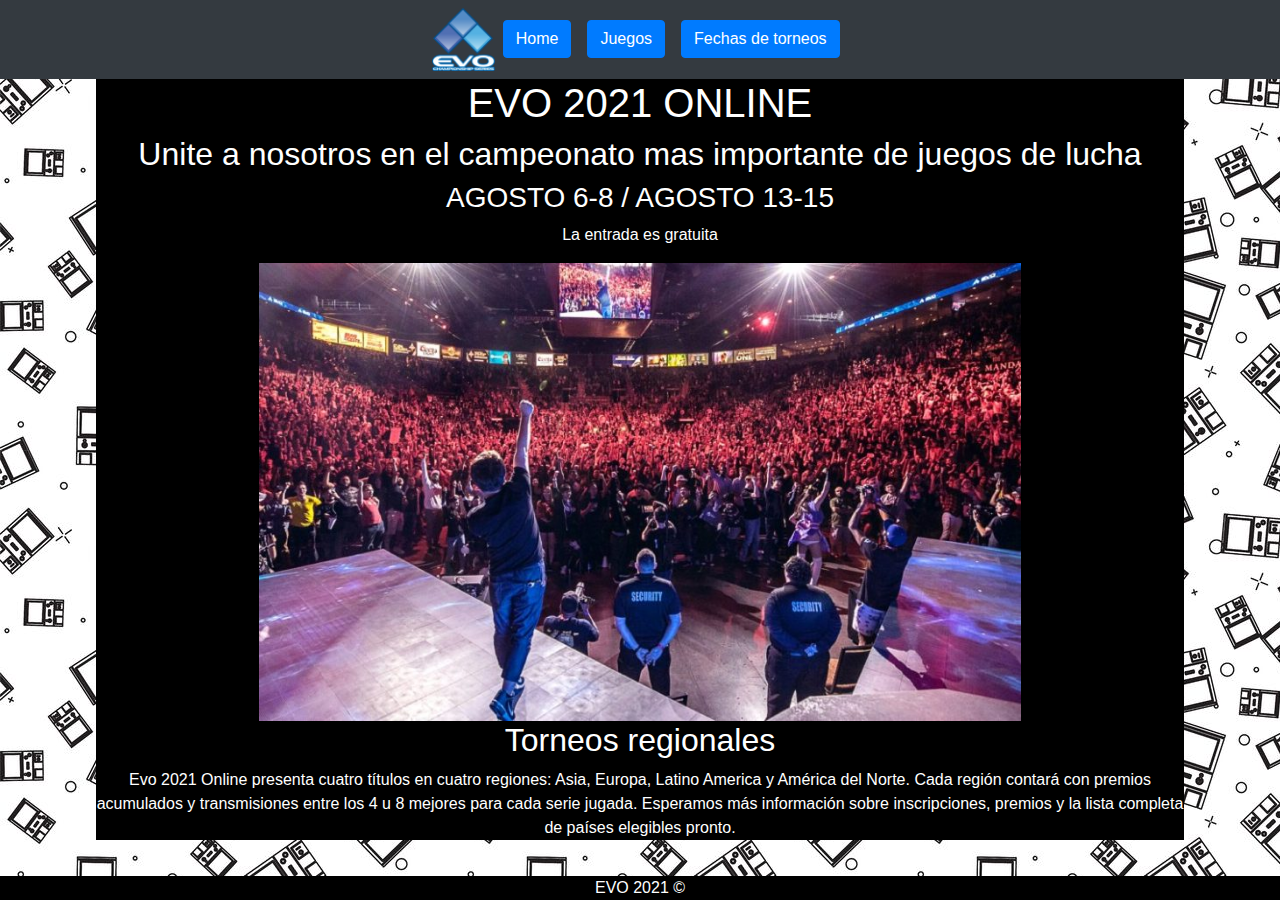
<file: index.html>
<!DOCTYPE html>
<html lang="en">
<head>
    <meta charset="UTF-8">
    <meta http-equiv="X-UA-Compatible" content="IE=edge">
    <meta name="viewport" content="width=device-width, initial-scale=1.0">
    <link rel="stylesheet" href="https://stackpath.bootstrapcdn.com/bootstrap/4.3.1/css/bootstrap.min.css" integrity="sha384-ggOyR0iXCbMQv3Xipma34MD+dH/1fQ784/j6cY/iJTQUOhcWr7x9JvoRxT2MZw1T" crossorigin="anonymous">
    <link rel="stylesheet" href="css/main.css">
    <title>EVO</title>
</head>
<body>
    <nav class="navbar navbar-expand-sm bg-dark justify-content-center">
        <img src="images/EVO_logo.png" class="logo">
        <ul class="navbar-nav">
          <li class="nav-item">
            <a class="nav-link" href="index.html"><button type="button" class="btn btn-primary">Home</button></a>
          </li>
          <li class="nav-item">
            <a class="nav-link" href="juegos.html"><button type="button" class="btn btn-primary">Juegos</button></a>
          </li>
          <li class="nav-item">
            <a class="nav-link" href="administrador.html"><button type="button" class="btn btn-primary">Fechas de torneos</button></a>
          </li>
        </ul>
      </nav>
    <div class="contentIndex">
        <h1>EVO 2021 ONLINE</h1>
        <h2>Unite a nosotros en el campeonato mas importante de juegos de lucha</h2>
        <h3>AGOSTO 6-8 / AGOSTO 13-15</h3>
        <p>La entrada es gratuita</p>
        <img src="images/evo-main.jpg" alt="evo-main" id="imgEvoMain">
        <h2>Torneos regionales</h2>
        <p>Evo 2021 Online presenta cuatro títulos en cuatro regiones: Asia, Europa, Latino America y América del Norte. Cada región 
            contará con premios acumulados y transmisiones entre los 4 u 8 mejores para cada serie jugada. Esperamos más información sobre inscripciones, premios y la lista 
            completa de países elegibles pronto.
        </p>
    </div>
    <div class="footer">
        <p>EVO 2021 ©</p>
    </div>
    <script src="javascript/btnMenu.js"></script>
</body>
</html>
</file>
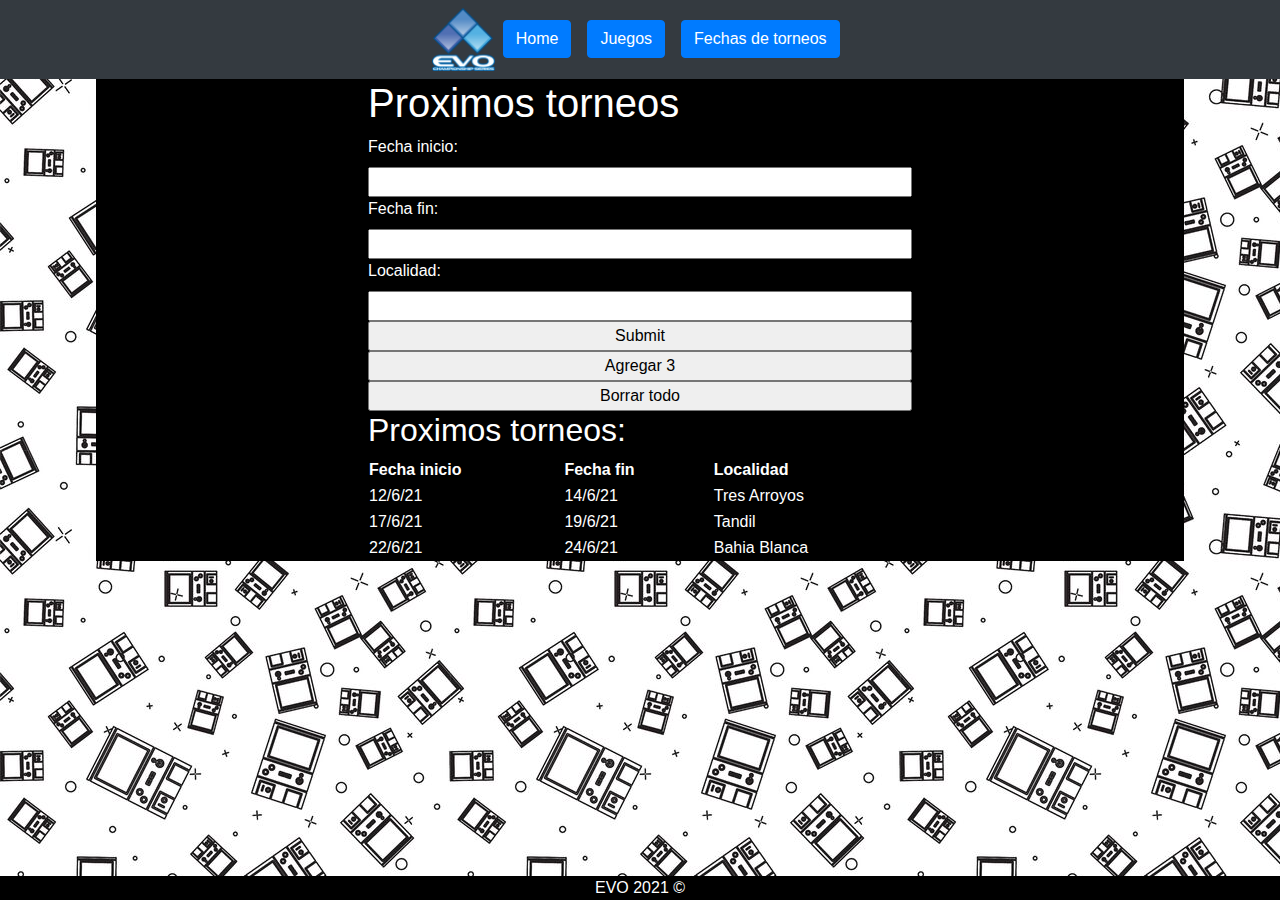
<file: administrador.html>
<!DOCTYPE html>
<html lang="en">
<head>
    <meta charset="UTF-8">
    <meta http-equiv="X-UA-Compatible" content="IE=edge">
    <meta name="viewport" content="width=device-width, initial-scale=1.0">
    <link rel="stylesheet" href="https://stackpath.bootstrapcdn.com/bootstrap/4.3.1/css/bootstrap.min.css" integrity="sha384-ggOyR0iXCbMQv3Xipma34MD+dH/1fQ784/j6cY/iJTQUOhcWr7x9JvoRxT2MZw1T" crossorigin="anonymous">
    <link rel="stylesheet" href="css/main.css">
    <title>Administrador</title>
</head>
<body>
    <nav class="navbar navbar-expand-sm bg-dark justify-content-center">
        <img src="images/EVO_logo.png" class="logo">
        <ul class="navbar-nav">
          <li class="nav-item">
            <a class="nav-link" href="index.html"><button type="button" class="btn btn-primary">Home</button></a>
          </li>
          <li class="nav-item">
            <a class="nav-link" href="juegos.html"><button type="button" class="btn btn-primary">Juegos</button></a>
          </li>
          <li class="nav-item">
            <a class="nav-link" href="administrador.html"><button type="button" class="btn btn-primary">Fechas de torneos</button></a>
          </li>
        </ul>
      </nav>
    <div class="contentAdministrador">
        <form class="formAdministrador">
            <h1>Proximos torneos</h1>
            <label for="inputFechaInicio">Fecha inicio:</label>
            <input type="text" id="inputFechaInicio">
            <label for="inputFechaFin">Fecha fin:</label>
            <input type="text" id="inputFechaFin">
            <label for="inputLocalidad">Localidad:</label>
            <input type="text" id="inputLocalidad">
            <input type="submit" id="btnEnviar">
            <input value="Agregar 3" type="submit" id="btnAgregar3">
            <input value="Borrar todo" type="submit" id="btnBorrarTodo">
        </form>
        
        <div class="tablaAdministrador">
            <h2>Proximos torneos:</h2>
            <table>
                <thead>
                    <th>Fecha inicio</th>
                    <th>Fecha fin</th>
                    <th>Localidad</th>
                </thead>
                <tbody id="contenidoTabla">

                </tbody>
            </table>
        </div>
    </div>
    <div class="footer">
        <p>EVO 2021 ©</p>
    </div>
    <script src="javascript/main.js"></script>
    <script src="javascript/btnMenu.js"></script>
</body>
</html>
</file>
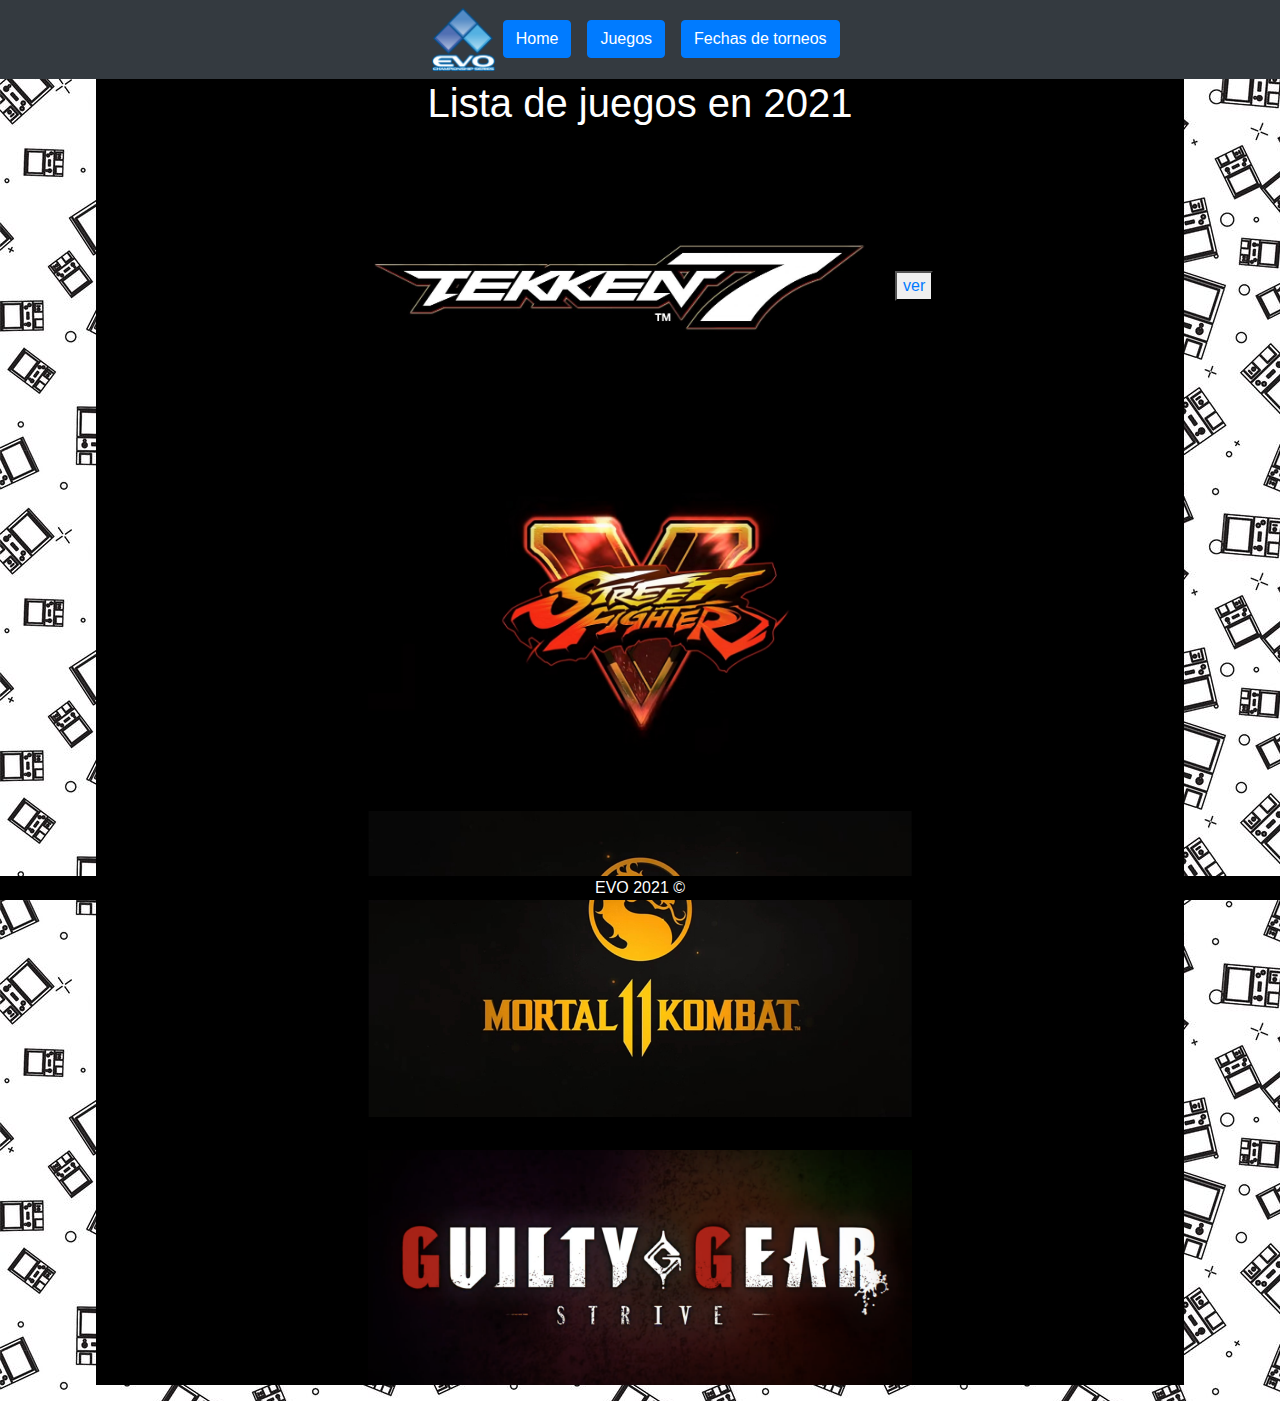
<file: juegos.html>
<!DOCTYPE html>
<html lang="en">
<head>
    <meta charset="UTF-8">
    <meta http-equiv="X-UA-Compatible" content="IE=edge">
    <meta name="viewport" content="width=device-width, initial-scale=1.0">
    <link rel="stylesheet" href="https://stackpath.bootstrapcdn.com/bootstrap/4.3.1/css/bootstrap.min.css" integrity="sha384-ggOyR0iXCbMQv3Xipma34MD+dH/1fQ784/j6cY/iJTQUOhcWr7x9JvoRxT2MZw1T" crossorigin="anonymous">
    <link rel="stylesheet" href="css/main.css">
    <title>Juegos</title>
</head>
<body>
    <nav class="navbar navbar-expand-sm bg-dark justify-content-center">
        <img src="images/EVO_logo.png" class="logo">
        <ul class="navbar-nav">
          <li class="nav-item">
            <a class="nav-link" href="index.html"><button type="button" class="btn btn-primary">Home</button></a>
          </li>
          <li class="nav-item">
            <a class="nav-link" href="juegos.html"><button type="button" class="btn btn-primary">Juegos</button></a>
          </li>
          <li class="nav-item">
            <a class="nav-link" href="administrador.html"><button type="button" class="btn btn-primary">Fechas de torneos</button></a>
          </li>
        </ul>
      </nav>
    <div class="contentJuegos">
        <h1>Lista de juegos en 2021</h1>
        <ul class="listaJuegos">
            <li>
             <img class="imgJuego" src="images/tekken7.jpg" alt="tekken7">
             <button><a href="dataGames.php?id=1">ver</a></button>
            </li>
            <hr>
            <li>
                <img class="imgJuego" src="images/street_fighter.jpg" alt="street_fighter">
            </li>
            <hr>
            <li>
                <img class="imgJuego" src="images/mk11.jpg" alt="mk11">
            </li>
            <hr>
            <li>
                <img class="imgJuego" src="images/guilty_gear.jpg" alt="guilty_guear">
            </li>
        </ul>
    </div>
    <div class="footer">
        <p>EVO 2021 ©</p>
    </div>
    <script src="javascript/btnMenu.js"></script>
</body>
</html>
</file>
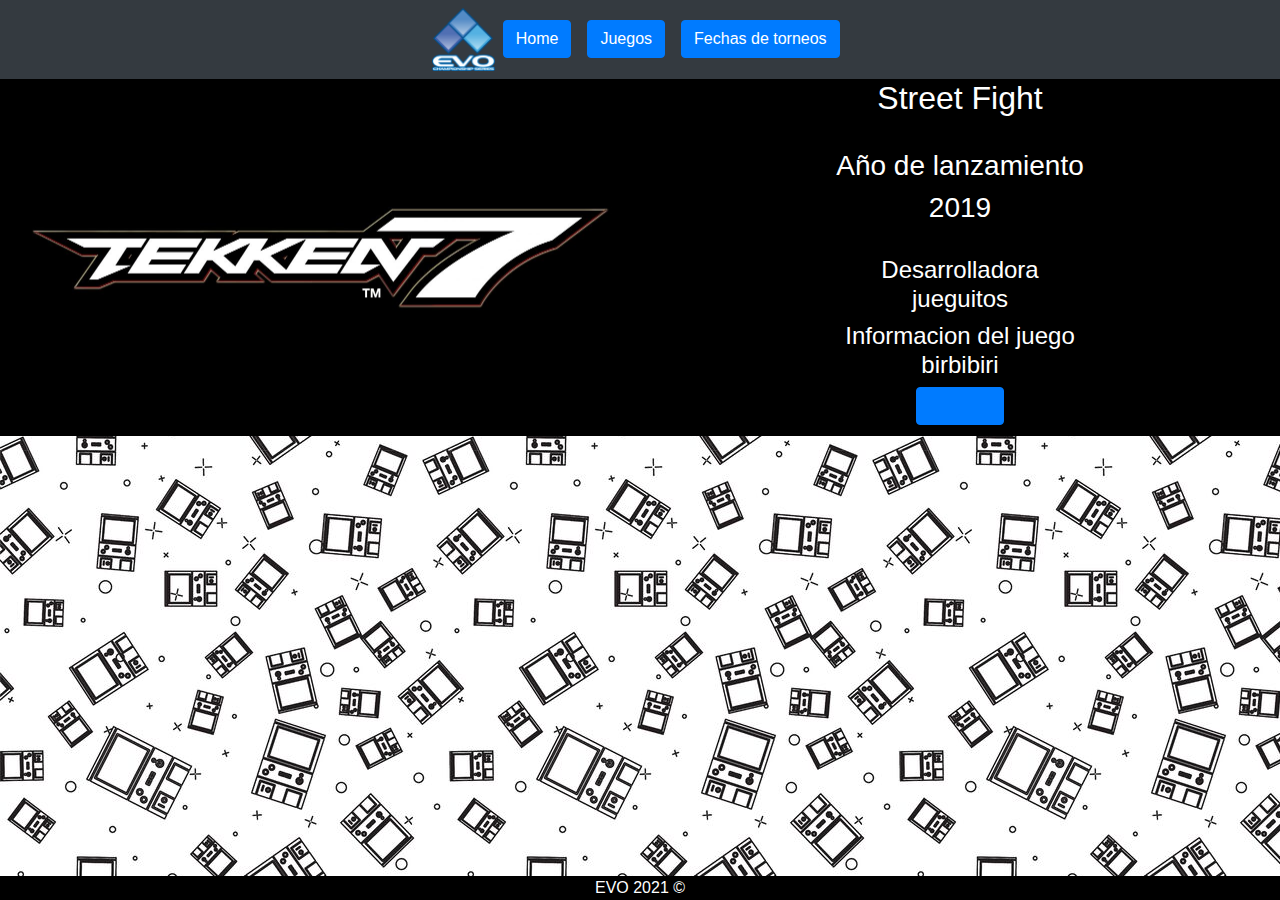
<file: testeo.html>
<!DOCTYPE html>
<html lang="en">

<head>
    <meta charset="UTF-8">
    <meta http-equiv="X-UA-Compatible" content="IE=edge">
    <meta name="viewport" content="width=device-width, initial-scale=1.0">
    <link rel="stylesheet" href="https://stackpath.bootstrapcdn.com/bootstrap/4.3.1/css/bootstrap.min.css" integrity="sha384-ggOyR0iXCbMQv3Xipma34MD+dH/1fQ784/j6cY/iJTQUOhcWr7x9JvoRxT2MZw1T" crossorigin="anonymous">
    <link rel="stylesheet" href="css/main.css">

    <title>Streeet</title>

</head>

<body>
    <nav class="navbar navbar-expand-sm bg-dark justify-content-center">
        <img src="images/EVO_logo.png" class="logo">
        <ul class="navbar-nav">
          <li class="nav-item">
            <a class="nav-link" href="index.html"><button type="button" class="btn btn-primary">Home</button></a>
          </li>
          <li class="nav-item">
            <a class="nav-link" href="juegos.html"><button type="button" class="btn btn-primary">Juegos</button></a>
          </li>
          <li class="nav-item">
            <a class="nav-link" href="administrador.html"><button type="button" class="btn btn-primary">Fechas de torneos</button></a>
          </li>
        </ul>
      </nav>
    <div class="main">
        <div id="left">

            <img src='images/tekken7.jpg' class="imgPort">

        </div>
        <div id="right">

            <h2>Street Fight</h2><br>
            <div>
                <h3>Año de lanzamiento</h3>
                <h3>2019</h3><br>
                <h4>Desarrolladora<br>jueguitos</h4>
                <h4>Informacion del juego<br>birbibiri</h4>
            </div>
            <button type="button" class="btn btn-primary"><a href="https://store.steampowered.com/app/389730/TEKKEN_7/" class="buy">Comprar</a></button>
        </div>
    </div>
    <div id="vid">
    <iframe width="500" height="150" src="https://www.youtube.com/embed/kKLCwDg2JLA" title="YouTube video player" frameborder="0" allow="accelerometer; autoplay; clipboard-write; encrypted-media; gyroscope; picture-in-picture" allowfullscreen></iframe>
    </div>
    <div class="footer">
        <p>EVO 2021 ©</p>
    </div>
</body>

</html>
</file>
<file: css/main.css>
/* css general, funciona para todos los html*/
@media  only screen and (min-width: 320px) {
    body{
        background-repeat: repeat;
        background-image: url(../images/fondo_arcade.jpg);
        margin:0;
    }
    .nav, .contentIndex, .footer, .contentJuegos, .contentAdministrador{
        background-color: black;
    }

    .itemsNav, .contentIndex, .footer, .contentJuegos, .contentAdministrador, #btnMenu{
        color: white;
    }

    .footer p, .contentIndex, .contentJuegos, .contentAdministrador{
        justify-content: center;
    }

    .logo{
        width: 5%;
    }
    .contentIndex, .contentJuegos, .contentAdministrador{
        margin: auto;
        width: 85%;
    }
    .main{
        display: flex;
        background-color: black;
    }
    .imgPort{
        width: 100%;
    }
    #left{
        width: 50%;
        background-color: black;
    }
    #right{
        background-color: black;
        width: 50%;
        text-align: center;
    }
    #right h2, h3, h4{
        color: white;
    }
    #vid{
        margin-left: 35%;
    }
    .itemsNav, #btnMenu{
        list-style-type: none;
        justify-content: space-evenly;
        align-items: center;
        margin: 0;
        height: 10%;
    }

    #btnMenu{
        display: flex;
    }

    ul.itemsNav{
        display: none;
    }

    ul.itemsNav.show{
        display: flex;
    }

    ul li a{
        text-decoration: none;
    }

    a:visited{
        color:inherit;
    }
    #black{
        background-color: black;
    }
    

    .footer{
        position: fixed;
        bottom: 0;
        width: 100%;
    }

    .footer p{
        display: flex;
        margin:0;
    }

    /*css para index.html*/

    .contentIndex{
        text-align: center;
    }

    #imgEvoMain{
        width: 70%;

    }

    .contentIndex h1{
        margin-top: 0px;
    }

    /*css para juegos.html*/

    .contentJuegos {
        text-align: center;
        
    }

    .imgJuego{
        width: 50%;
        height: 50%;
    }

    .contentJuegos h1{
        margin-top: 0;
    }

    .listaJuegos{
        list-style-type: none;
        padding-left: 0;
    }

    /* css para administrador.html */


    

    .formAdministrador, .tablaAdministrador{
        display: flex;
        flex-direction: column;
        margin:auto;
        width: 50%;
    }

    th{
        text-align: start;
    }

    .resaltado{
        color: red;
    }
}
@media  only screen and (min-width: 1024px){
    #btnMenu{
        display: none;
    }
    ul.itemsNav{
        display: flex;
    }
}
</file>
